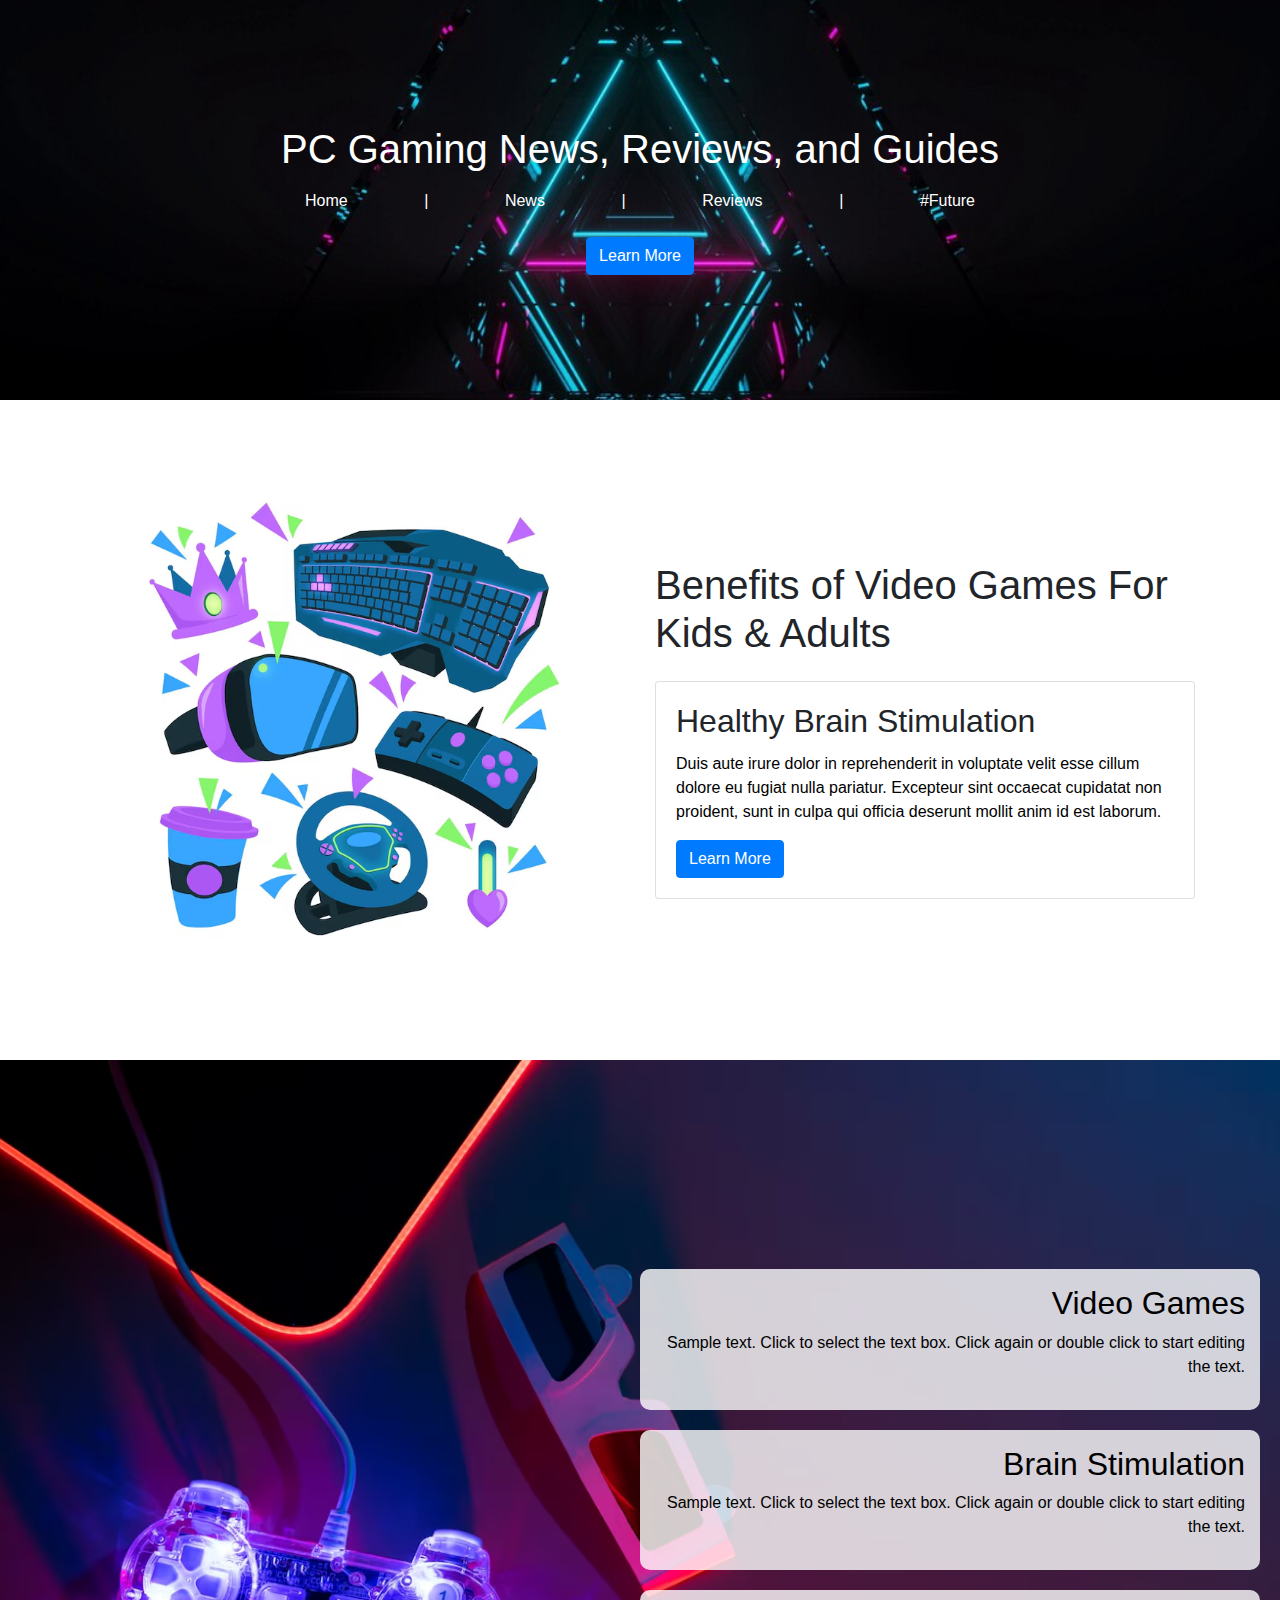
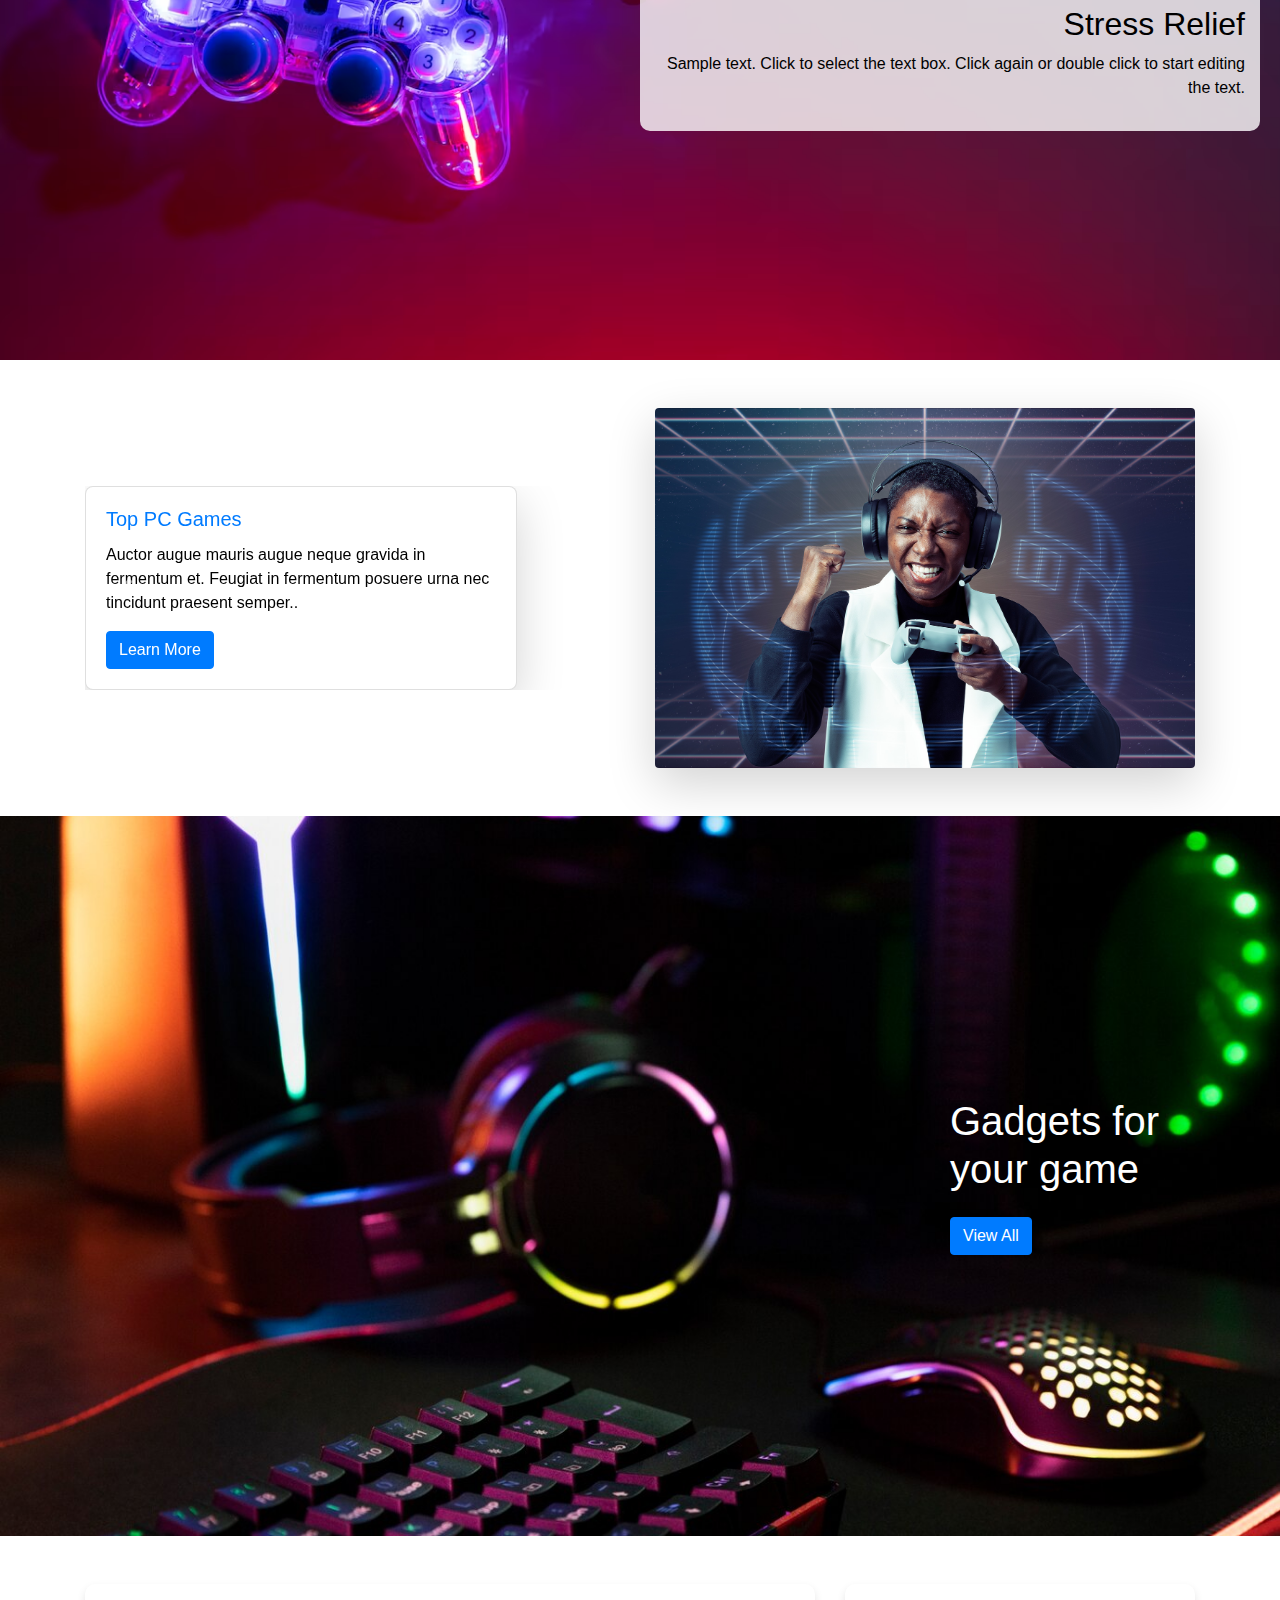
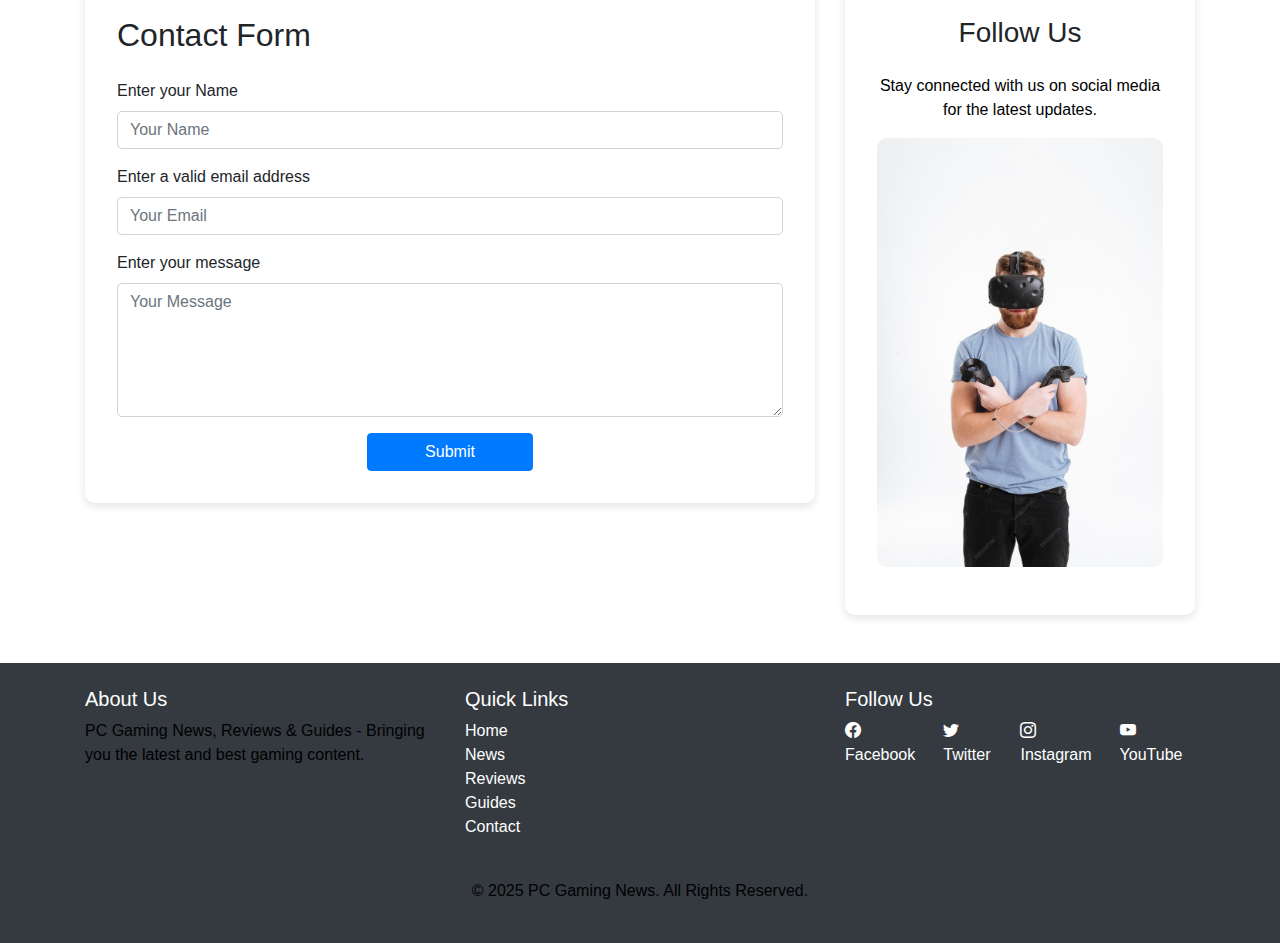
<file: GameTurbo/WebPage/index.html>
<!DOCTYPE html>
<html lang="en">
<head>
    <meta charset="UTF-8">
    <meta name="viewport" content="width=device-width, initial-scale=1.0">
    <title>Responsive Gaming Page</title>
    <!-- Bootstrap CSS -->
    <link href="https://cdn.jsdelivr.net/npm/bootstrap@5.3.0/dist/css/bootstrap.min.css" rel="stylesheet">
    <link rel="stylesheet" href="https://cdn.jsdelivr.net/npm/bootstrap@4.4.1/dist/css/bootstrap.min.css" integrity="sha384-Vkoo8x4CGsO3+Hhxv8T/Q5PaXtkKtu6ug5TOeNV6gBiFeWPGFN9MuhOf23Q9Ifjh" crossorigin="anonymous">
    <link rel="stylesheet" href="styles/style.css">
</head>
<body>
    <!-- Background Section -->
<div id="headerpage"></div>

    <!-- Content Section -->
    <div class="container py-5">
        <div class="row align-items-center">
            <div class="col-lg-6 col-md-6 col-sm-12 mb-4">
                <img src="images/game2.avif" alt="Gaming Image" class="img-fluid rounded">
            </div>
            <div class="col-lg-6 col-md-6 col-sm-12">
                <h1 class="mb-4">Benefits of Video Games For Kids & Adults</h1>
                <div class="card">
                    <div class="card-body">
                        <h2 class="card-title">Healthy Brain Stimulation</h2>
                        <p class="card-text">Duis aute irure dolor in reprehenderit in voluptate velit esse cillum dolore eu fugiat nulla pariatur. Excepteur sint occaecat cupidatat non proident, sunt in culpa qui officia deserunt mollit anim id est laborum.</p>
                        <button class="btn btn-primary">Learn More</button>
                    </div>
                </div>
            </div>
        </div>
    </div>

    <!-- VR Section -->
    <div class="vr-container text-end text-white">
        <div class="text-container">
            <div class="text-box">
                <h2>Video Games</h2>
                <p>Sample text. Click to select the text box. Click again or double click to start editing the text.</p>
            </div>
            <div class="text-box">
                <h2>Brain Stimulation</h2>
                <p>Sample text. Click to select the text box. Click again or double click to start editing the text.</p>
            </div>
            <div class="text-box">
                <h2>Stress Relief</h2>
                <p>Sample text. Click to select the text box. Click again or double click to start editing the text.</p>
            </div>
        </div>
    </div>

    <!-- Slider Section -->
    <div class="container my-5">
        <div class="row align-items-center">
            <!-- Carousel Section -->
            <div class="col-lg-6 col-md-6 col-sm-12">
                <div id="carouselExampleControls" class="carousel slide" data-ride="carousel" >
                    <div class="carousel-inner">
                        <!-- Carousel Item 1 -->
                        <div class="carousel-item active">
                            <div class="card shadow-lg rounded-3" style="width: 80%;">
                                <div class="card-body">
                                    <h5 class="card-title text-primary">Top PC Games</h5>
                                    <p class="card-text">Auctor augue mauris augue neque gravida in fermentum et. Feugiat in fermentum posuere urna nec tincidunt praesent semper..</p>
                                    <a href="#" class="btn btn-primary">Learn More</a>
                                </div>
                            </div>
                        </div>
                        <!-- Carousel Item 2 -->
                        <div class="carousel-item">
                            <div class="card shadow-lg rounded-3" style="width: 80%;">
                                <div class="card-body">
                                    <h5 class="card-title text-primary">Top PC Games</h5>
                                    <p class="card-text">Auctor augue mauris augue neque gravida in fermentum et. Feugiat in fermentum posuere urna nec tincidunt praesent semper..</p>
                                    <a href="#" class="btn btn-primary">Learn More</a>
                                </div>
                            </div>
                        </div>
                    </div>
                    <!-- Carousel Controls -->
                    <a class="carousel-control-prev" href="#carouselExampleControls" role="button" data-slide="prev">
                        <span class="carousel-control-prev-icon" aria-hidden="true"></span>
                        <span class="sr-only">Previous</span>
                    </a>
                    <a class="carousel-control-next" href="#carouselExampleControls" role="button" data-slide="next">
                        <span class="carousel-control-next-icon" aria-hidden="true"></span>
                        <span class="sr-only">Next</span>
                    </a>
                    <!-- Indicators -->
                    <ol class="carousel-indicators">
                        <li data-target="#carouselExampleControls" data-slide-to="0" class="active"></li>
                        <li data-target="#carouselExampleControls" data-slide-to="1"></li>
                    </ol>
                </div>
            </div>
    
            <!-- Image Section -->
            <div class="col-lg-6 col-md-6 col-sm-12">
                <img src="images/console.jpg" alt="Gamer with Controller" class="img-fluid rounded shadow-lg">
            </div>
        </div>
    </div>
    <div class="gadget-container text-start text-white">
        <div class="w-25 font-weight-bold"> <h1>Gadgets for <br> your game </h1>
            <button class="btn btn-primary mt-3">View All</button>
        
        </div>
    </div>

<div class="container my-5">
        <div class="row">
            <!-- Contact Form Section -->
            <div class="col-lg-8 col-md-12 mb-4">
                <div class="contact-form">
                    <h2 class="mb-4">Contact Form</h2>
                    <form>
                        <div class="mb-3">
                            <label for="name" class="form-label">Enter your Name</label>
                            <input type="text" class="form-control" id="name" placeholder="Your Name" required>
                        </div>
                        <div class="mb-3">
                            <label for="email" class="form-label">Enter a valid email address</label>
                            <input type="email" class="form-control" id="email" placeholder="Your Email" required>
                        </div>
                        <div class="mb-3">
                            <label for="message" class="form-label">Enter your message</label>
                            <textarea class="form-control" id="message" rows="5" placeholder="Your Message" required></textarea>
                        </div>
                        <div class="d-flex justify-content-center align-items-center">
                        <button type="submit" class="btn btn-primary w-25 mx-auto">Submit</button>
                    </div>
                    </form>
                </div>
            </div>

            <!-- Follow Us Section -->
            <div class="col-lg-4 col-md-12">
                <div class="follow-us">
                    <h3 class="mb-4">Follow Us</h3>
                    <p>Stay connected with us on social media for the latest updates.</p>
                    <img src="images/vr.jpg" alt="Follow Us Image" class="img-fluid mb-3">
                    
                </div>
            </div>
        </div>
    </div>

<!-- Footer Section -->

<div id="footer"></div>

<!-- Optional: Bootstrap Icons CDN for social media icons -->
<link rel="stylesheet" href="https://cdn.jsdelivr.net/npm/bootstrap-icons/font/bootstrap-icons.css">

    
<script src="script.js"></script>
    <!-- Bootstrap JS -->
    <script src="https://cdn.jsdelivr.net/npm/bootstrap@5.3.0/dist/js/bootstrap.bundle.min.js"></script>
    <script src="https://code.jquery.com/jquery-3.4.1.slim.min.js" integrity="sha384-J6qa4849blE2+poT4WnyKhv5vZF5SrPo0iEjwBvKU7imGFAV0wwj1yYfoRSJoZ+n" crossorigin="anonymous"></script>
<script src="https://cdn.jsdelivr.net/npm/popper.js@1.16.0/dist/umd/popper.min.js" integrity="sha384-Q6E9RHvbIyZFJoft+2mJbHaEWldlvI9IOYy5n3zV9zzTtmI3UksdQRVvoxMfooAo" crossorigin="anonymous"></script>
<script src="https://cdn.jsdelivr.net/npm/bootstrap@4.4.1/dist/js/bootstrap.min.js" integrity="sha384-wfSDF2E50Y2D1uUdj0O3uMBJnjuUD4Ih7YwaYd1iqfktj0Uod8GCExl3Og8ifwB6" crossorigin="anonymous"></script>
</body>
</html>
</file>
<file: GameTurbo/WebPage/styles/style.css>
.background-container {
    height: 400px;
    background-image: url("../images/bg.jpg");
    background-size: cover;
    background-position: center;
    background-repeat: no-repeat;
    display: flex;
    justify-content: center;
    align-items: center;
    color: white;
    text-align: center;
}

.vr-container {
    background-image: url('../images/back.avif');
    background-size: cover; /* Ensures the background covers the entire container */
    background-position: center; /* Centers the background image */
    background-repeat: no-repeat; /* Prevents the background from repeating */
    padding: 20px;
    height: 100vh; /* Adjust the height as needed, vh stands for viewport height */
    display: flex;
    align-items: center; /* Vertically centers the content */
    justify-content: flex-end; /* Aligns content to the right */
}
.gadget-container {
    background-image: url('../images/store.jpg');
    background-size: cover; /* Ensures the background covers the entire container */
    background-position: left; /* Centers the background image */
    background-repeat: no-repeat; /* Prevents the background from repeating */
    padding: 20px;
    height: 80vh; /* Adjust the height as needed, vh stands for viewport height */
    display: flex;
    align-items: center; /* Vertically centers the content */
    justify-content: flex-end; /

}
.gadget-container h1,button{
    color: white;
}
.text-container {
    text-align: right; /* Aligns text to the right */
    max-width: 50%; /* Adjust the width as needed */
    margin-left: auto; /* Pushes the container to the right */
}

.text-box {
    background-color: rgba(255, 255, 255, 0.8); /* Semi-transparent background for readability */
    padding: 15px;
    margin-bottom: 20px;
    border-radius: 10px;
}

.text-box h2,p{
    color:black;
}
.slider-image {
    object-fit: cover;
    height: 100%;
    width: 100%;
}
.contact-form {
    background-color: #ffffff;
    padding: 2rem;
    border-radius: 10px;
    box-shadow: 0 4px 8px rgba(0, 0, 0, 0.1);
}
.follow-us {
    background-color: #ffffff;
    padding: 2rem;
    border-radius: 10px;
    box-shadow: 0 4px 8px rgba(0, 0, 0, 0.1);
    text-align: center;
}
.follow-us img {
    max-width: 100%;
    height: auto;
    border-radius: 10px;
}
.form-control {
    border-radius: 5px;
    margin-bottom: 1rem;
}
</file>
